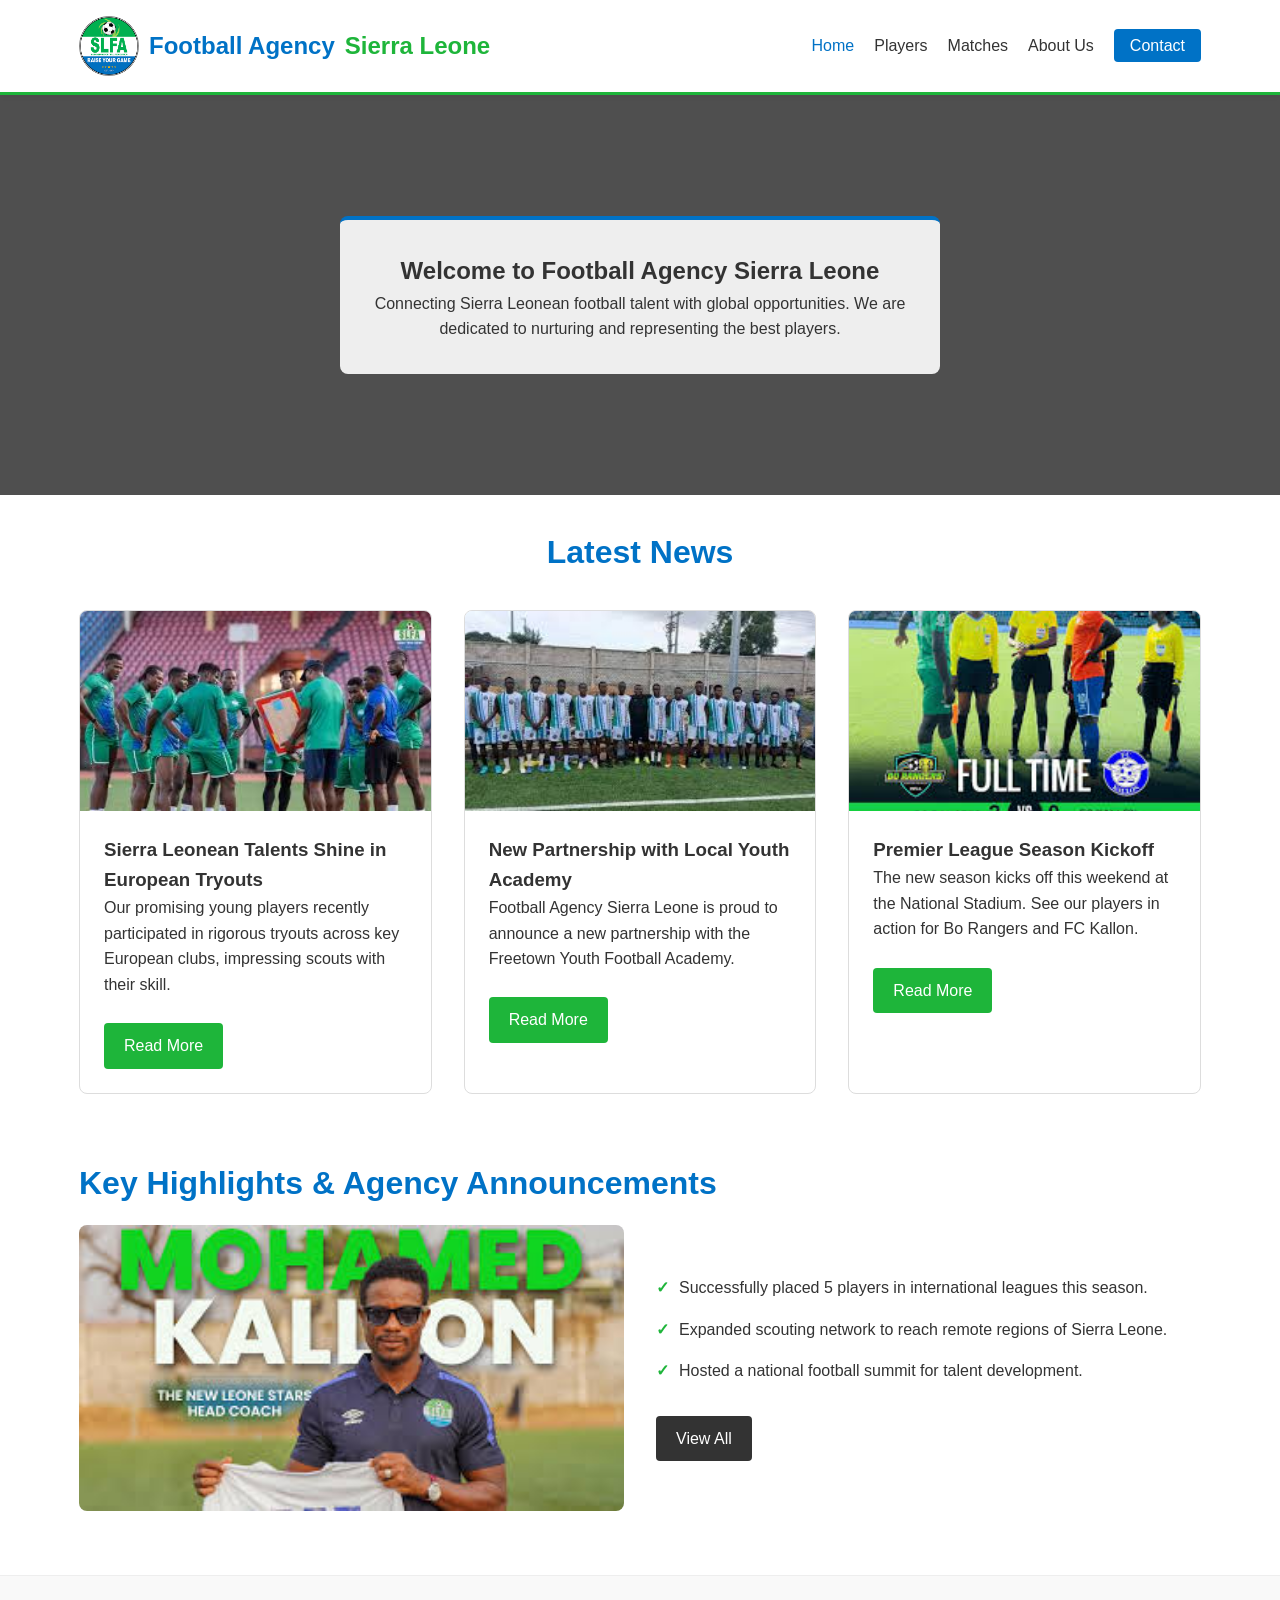
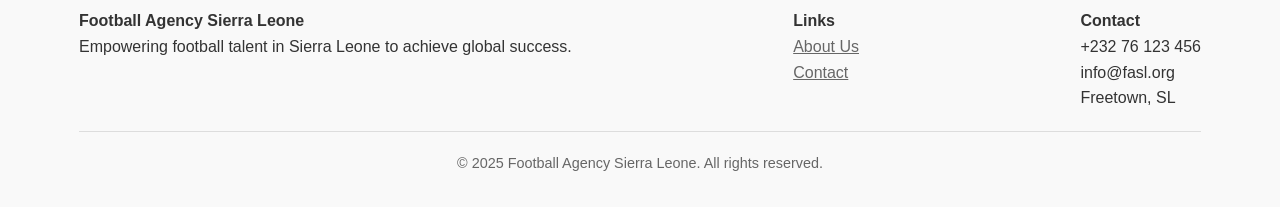
<file: index.html>
<!DOCTYPE html>
<html lang="en">
<head>
    <meta charset="UTF-8">
    <meta name="viewport" content="width=device-width, initial-scale=1.0">
    <title>Football Agency Sierra Leone - Home</title>
    <link rel="stylesheet" href="style.css">
</head>
<body>

    <header>
        <div class="container">
            <nav>
                <div class="logo">
                    <img src="logo.png" alt="Logo" style="border-radius: 50%;" width="60" height="60">
                    Football Agency <span>Sierra Leone</span>
                </div>
                <ul class="nav-links">
                    <li><a href="index.html" class="active">Home</a></li>
                    <li><a href="players.html">Players</a></li>
                    <li><a href="matches.html">Matches</a></li>
                    <li><a href="about.html">About Us</a></li>
                    <li><a href="contact.html" class="btn-nav">Contact</a></li>
                </ul>
                <button class="nav-toggle" aria-label="toggle navigation">
                    &#9776; </button>
            </nav>
        </div>
    </header>

    <main>
        <section class="hero">
            <div style="position: absolute; width: 100%; height: 100%; overflow: hidden; z-index: -1;">
                <img src="banner.jpg" alt="Hero Background" style="width: 100%; height: 100%; object-fit: cover; opacity: 0.50;">
            </div>
            
            <div class="hero-overlay">
                <h1>Welcome to Football Agency Sierra Leone</h1>
                <p>Connecting Sierra Leonean football talent with global opportunities. We are dedicated to nurturing and representing the best players.</p>
            </div>
        </section>

        <section class="container">
            <h2 class="section-title" style="text-align: center;">Latest News</h2>
            <div class="grid-3">
                <div class="news-card">
                    <img src="training.jpg" alt="Training" class="img-placeholder" style="height: 200px;">
                    <div class="card-content">
                        <h3>Sierra Leonean Talents Shine in European Tryouts</h3>
                        <p>Our promising young players recently participated in rigorous tryouts across key European clubs, impressing scouts with their skill.</p>
                        <br>
                        <a href="#" class="btn">Read More</a>
                    </div>
                </div>
                <div class="news-card">
                    <img src="patnership.jpg" alt="Partnership" class="img-placeholder" style="height: 200px;">
                    <div class="card-content">
                        <h3>New Partnership with Local Youth Academy</h3>
                        <p>Football Agency Sierra Leone is proud to announce a new partnership with the Freetown Youth Football Academy.</p>
                        <br>
                        <a href="#" class="btn">Read More</a>
                    </div>
                </div>
                <div class="news-card">
                    <img src="bvf.jpg" alt="League" class="img-placeholder" style="height: 200px;">
                    <div class="card-content">
                        <h3>Premier League Season Kickoff</h3>
                        <p>The new season kicks off this weekend at the National Stadium. See our players in action for Bo Rangers and FC Kallon.</p>
                        <br>
                        <a href="#" class="btn">Read More</a>
                    </div>
                </div>
            </div>
        </section>

        <section class="container" style="margin-top: 4rem; margin-bottom: 4rem;">
            <h2 class="section-title">Key Highlights & Agency Announcements</h2>
            <div style="display: flex; gap: 2rem; flex-wrap: wrap;">
                <div style="flex: 1; min-width: 300px;">
                    <img src="key.jpg" alt="Highlights" class="img-placeholder" style="width: 100%; border-radius: 8px;">
                </div>
                <div style="flex: 1; min-width: 300px; display: flex; flex-direction: column; justify-content: center;">
                    <ul style="list-style: none; gap: 1rem; display: flex; flex-direction: column;">
                        <li style="display: flex; gap: 10px; align-items: flex-start;">
                            <span style="color: var(--primary-green); font-weight: bold;">✓</span>
                            Successfully placed 5 players in international leagues this season.
                        </li>
                        <li style="display: flex; gap: 10px; align-items: flex-start;">
                            <span style="color: var(--primary-green); font-weight: bold;">✓</span>
                            Expanded scouting network to reach remote regions of Sierra Leone.
                        </li>
                        <li style="display: flex; gap: 10px; align-items: flex-start;">
                            <span style="color: var(--primary-green); font-weight: bold;">✓</span>
                            Hosted a national football summit for talent development.
                        </li>
                    </ul>
                    <div style="margin-top: 2rem;">
                        <a href="#" class="btn" style="background-color: #333;">View All</a>
                    </div>
                </div>
            </div>
        </section>

    </main>

    <footer>
        <div class="container">
            <div class="footer-content">
                <div>
                    <h4>Football Agency Sierra Leone</h4>
                    <p>Empowering football talent in Sierra Leone to achieve global success.</p>
                </div>
                <div>
                    <h4>Links</h4>
                    <ul style="list-style: none;">
                        <li><a href="about.html" style="color: #666;">About Us</a></li>
                        <li><a href="contact.html" style="color: #666;">Contact</a></li>
                    </ul>
                </div>
                <div>
                    <h4>Contact</h4>
                    <p>+232 76 123 456</p>
                    <p>info@fasl.org</p>
                    <p>Freetown, SL</p>
                </div>
            </div>
            <div class="footer-bottom">
                &copy; 2025 Football Agency Sierra Leone. All rights reserved.
            </div>
        </div>
    </footer>

    <script src="script.js"></script>
</body>
</html>
</file>
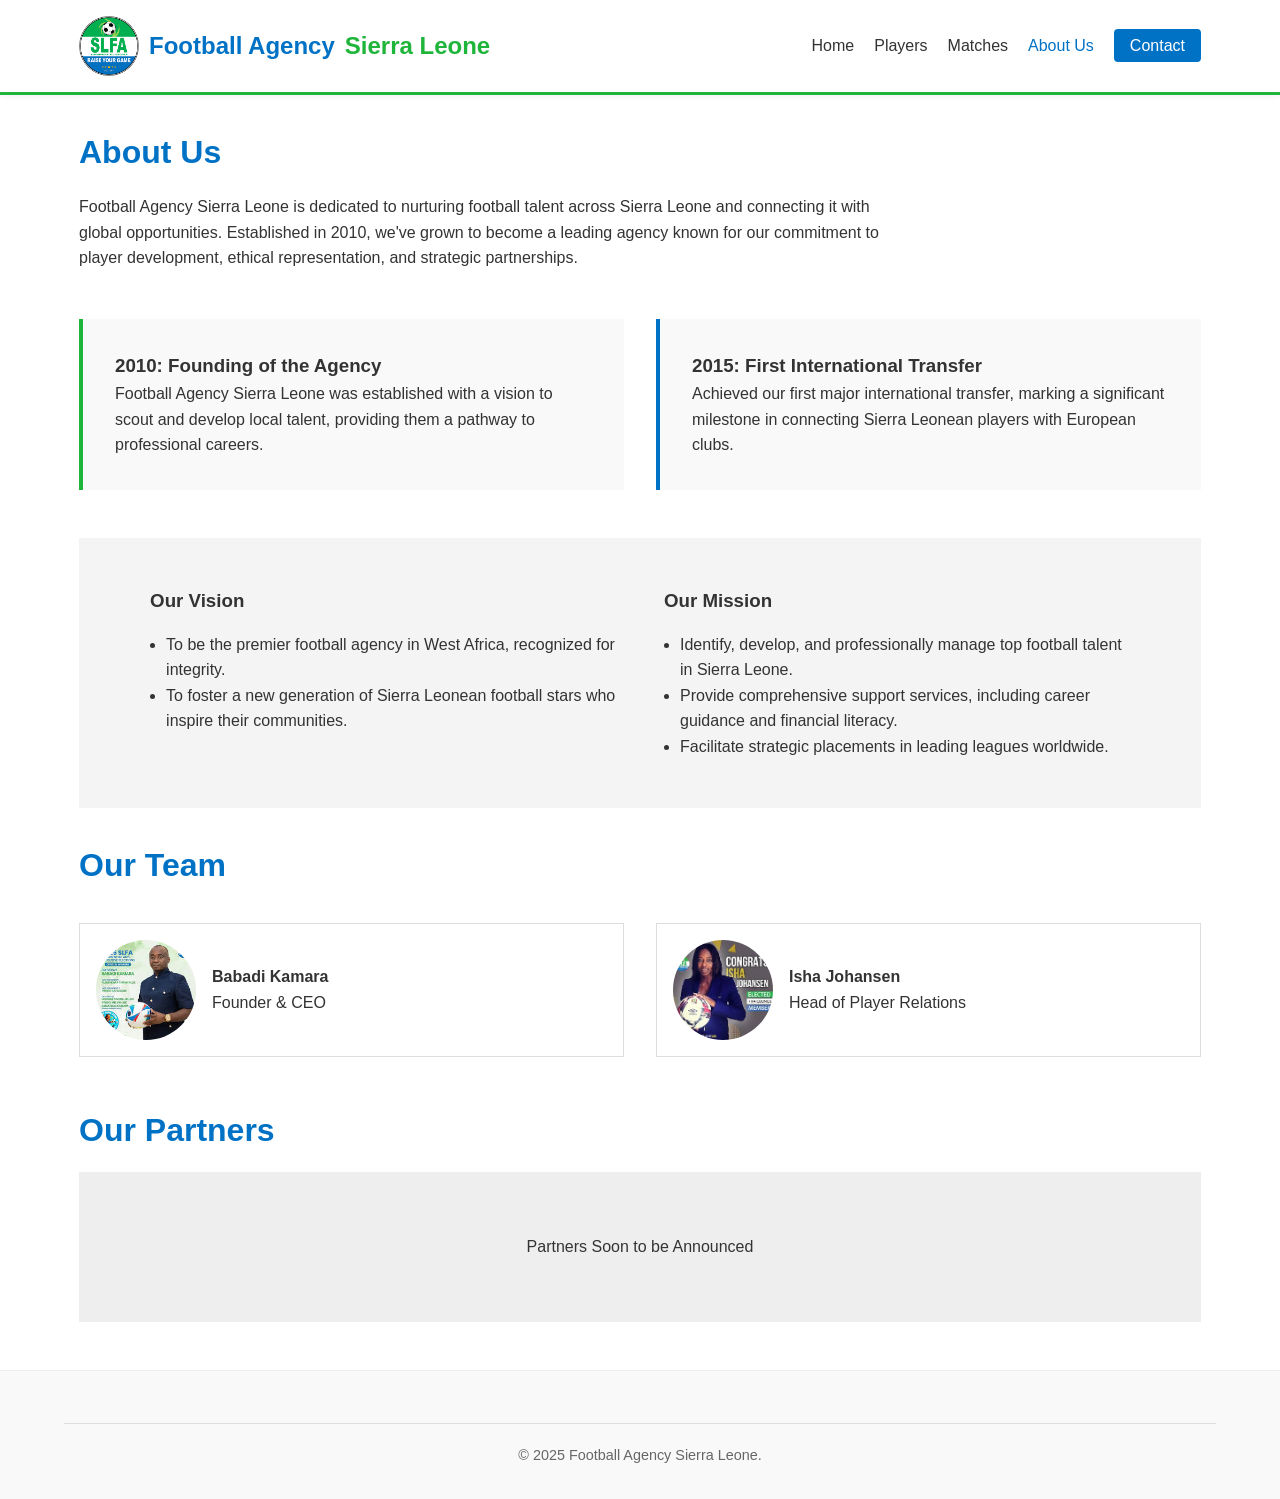
<file: about.html>
<!DOCTYPE html>
<html lang="en">
<head>
    <meta charset="UTF-8">
    <meta name="viewport" content="width=device-width, initial-scale=1.0">
    <title>About Us - Football Agency Sierra Leone</title>
    <link rel="stylesheet" href="style.css">
</head>
<body>

    <header>
        <div class="container">
            <nav>
                <div class="logo">
                    <img src="logo.png" alt="Logo" style="border-radius: 50%;" width="60" height="60">
                    Football Agency <span>Sierra Leone</span>
                </div>
                <ul class="nav-links">
                    <li><a href="index.html">Home</a></li>
                    <li><a href="players.html">Players</a></li>
                    <li><a href="matches.html">Matches</a></li>
                    <li><a href="about.html" class="active">About Us</a></li>
                    <li><a href="contact.html" class="btn-nav">Contact</a></li>
                </ul>
                <button class="nav-toggle" aria-label="toggle navigation">
                    &#9776; </button>
            </nav>
        </div>
    </header>

    <main class="container" style="margin-top: 2rem;">
        <h1 class="section-title">About Us</h1>
        <p style="max-width: 800px; margin-bottom: 3rem;">
            Football Agency Sierra Leone is dedicated to nurturing football talent across Sierra Leone and connecting it with global opportunities. Established in 2010, we've grown to become a leading agency known for our commitment to player development, ethical representation, and strategic partnerships.
        </p>

        <div class="timeline-grid">
            <div style="background: #f9f9f9; padding: 2rem; border-left: 4px solid var(--primary-green);">
                <h3>2010: Founding of the Agency</h3>
                <p>Football Agency Sierra Leone was established with a vision to scout and develop local talent, providing them a pathway to professional careers.</p>
            </div>
            <div style="background: #f9f9f9; padding: 2rem; border-left: 4px solid var(--primary-blue);">
                <h3>2015: First International Transfer</h3>
                <p>Achieved our first major international transfer, marking a significant milestone in connecting Sierra Leonean players with European clubs.</p>
            </div>
        </div>

        <div class="mission-vision">
            <div class="container mv-grid">
                <div>
                    <h3>Our Vision</h3>
                    <ul style="margin-left: 1rem; margin-top: 1rem;">
                        <li>To be the premier football agency in West Africa, recognized for integrity.</li>
                        <li>To foster a new generation of Sierra Leonean football stars who inspire their communities.</li>
                    </ul>
                </div>
                <div>
                    <h3>Our Mission</h3>
                    <ul style="margin-left: 1rem; margin-top: 1rem;">
                        <li>Identify, develop, and professionally manage top football talent in Sierra Leone.</li>
                        <li>Provide comprehensive support services, including career guidance and financial literacy.</li>
                        <li>Facilitate strategic placements in leading leagues worldwide.</li>
                    </ul>
                </div>
            </div>
        </div>

        <h2 class="section-title">Our Team</h2>
        <div class="grid-3">
            <div class="team-card">
                <img src="ceo.jpg" alt="Babadi Kamara" class="team-img">
                <div>
                    <h4>Babadi Kamara</h4>
                    <p>Founder & CEO</p>
                </div>
            </div>
            <div class="team-card">
                <img src="isha.jpg" alt="Isha Johansen" class="team-img">
                <div>
                    <h4>Isha Johansen</h4>
                    <p>Head of Player Relations</p>
                </div>
            </div>
        </div>

        <h2 class="section-title" style="margin-top: 3rem;">Our Partners</h2>
        <div style="background: #eee; height: 150px; display: flex; align-items: center; justify-content: center; margin-bottom: 3rem;">
            <p>Partners Soon to be Announced</p>
        </div>

    </main>

    <footer>
        <div class="container footer-bottom">
            &copy; 2025 Football Agency Sierra Leone.
        </div>
    </footer>
    <script src="script.js"></script>
</body>
</html>
</file>
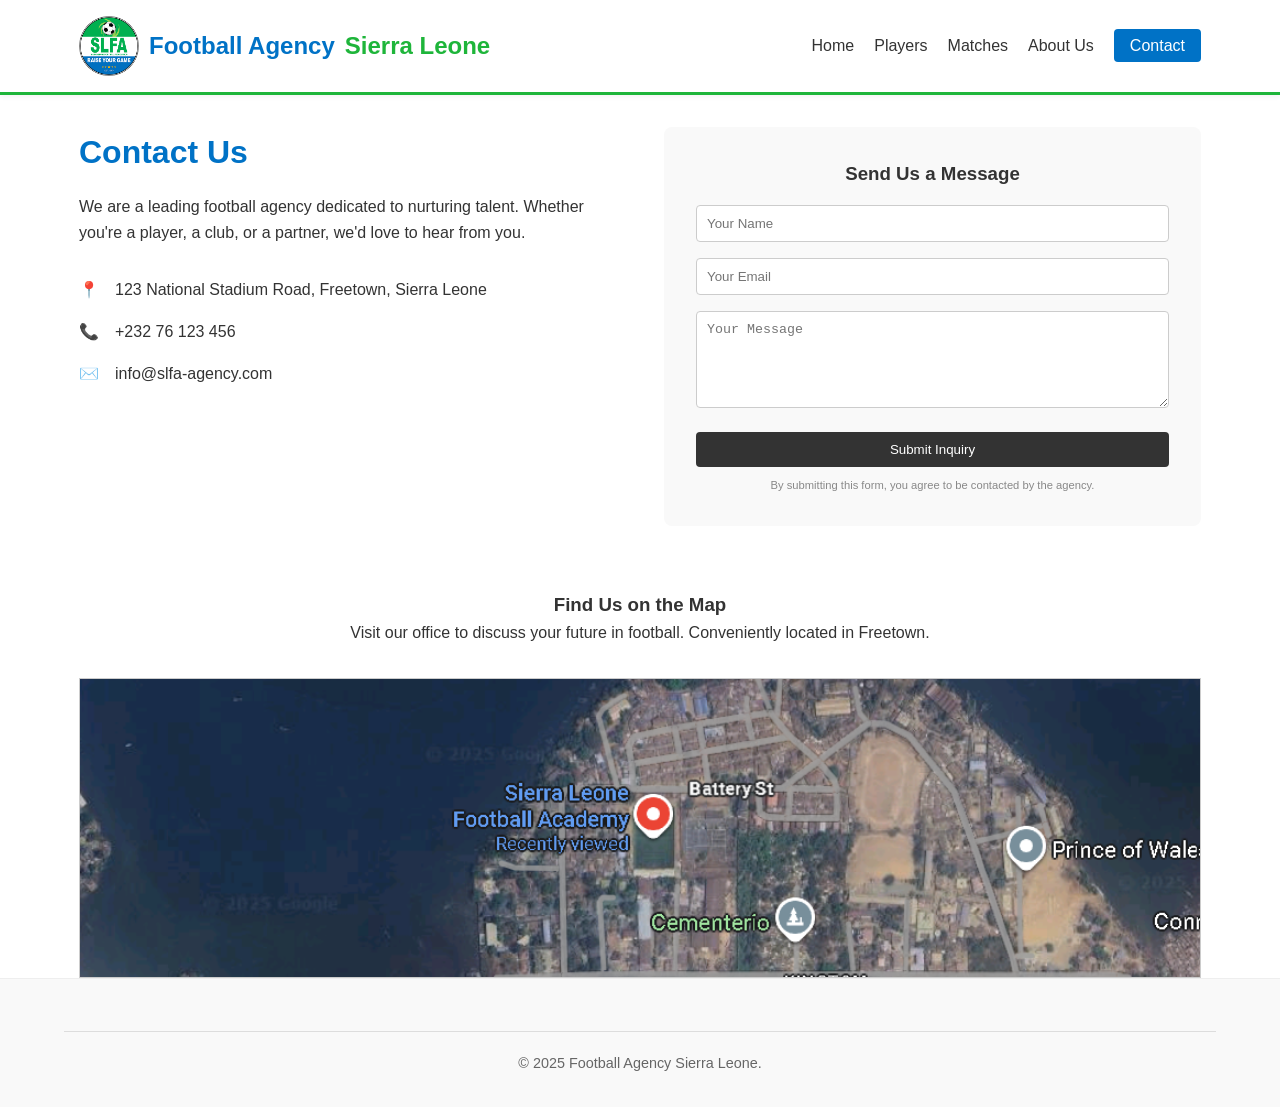
<file: contact.html>
<!DOCTYPE html>
<html lang="en">
<head>
    <meta charset="UTF-8">
    <meta name="viewport" content="width=device-width, initial-scale=1.0">
    <title>Contact Us - SLFA</title>
    <link rel="stylesheet" href="style.css">
</head>
<body>

    <header>
        <div class="container">
            <nav>
                <div class="logo">
                    <img src="logo.png" alt="Logo" style="border-radius: 50%;" width="60" height="60">
                    Football Agency <span>Sierra Leone</span>
                </div>
                <ul class="nav-links">
                    <li><a href="index.html">Home</a></li>
                    <li><a href="players.html">Players</a></li>
                    <li><a href="matches.html">Matches</a></li>
                    <li><a href="about.html">About Us</a></li>
                    <li><a href="contact.html" class="active btn-nav">Contact</a></li>
                </ul>
                <button class="nav-toggle" aria-label="toggle navigation">
                    &#9776; </button>
            </nav>
        </div>
    </header>

    <main class="container">
        
        <div class="contact-container">
            <div>
                <h1 class="section-title">Contact Us</h1>
                <p style="margin-bottom: 2rem;">We are a leading football agency dedicated to nurturing talent. Whether you're a player, a club, or a partner, we'd love to hear from you.</p>
                
                <div style="display: flex; flex-direction: column; gap: 1rem;">
                    <div style="display: flex; gap: 1rem; align-items: center;">
                        <span style="color: var(--primary-green);">📍</span>
                        <p>123 National Stadium Road, Freetown, Sierra Leone</p>
                    </div>
                    <div style="display: flex; gap: 1rem; align-items: center;">
                        <span style="color: var(--primary-green);">📞</span>
                        <p>+232 76 123 456</p>
                    </div>
                    <div style="display: flex; gap: 1rem; align-items: center;">
                        <span style="color: var(--primary-green);">✉️</span>
                        <p>info@slfa-agency.com</p>
                    </div>
                </div>
            </div>

            <div style="background: #f9f9f9; padding: 2rem; border-radius: 8px;">
                <h3 style="text-align: center; margin-bottom: 1rem;">Send Us a Message</h3>
                <form id="contact-form">
                    <div class="form-group">
                        <input type="text" placeholder="Your Name" name="name" required>
                    </div>
                    <div class="form-group">
                        <input type="email" placeholder="Your Email" name="email" required>
                    </div>
                    <div class="form-group">
                        <textarea rows="5" placeholder="Your Message" name="message" required></textarea>
                    </div>
                    <button type="submit" class="btn" style="width: 100%; background-color: #333;">Submit Inquiry</button>
                    <p style="font-size: 0.7rem; color: #888; margin-top: 10px; text-align: center;">By submitting this form, you agree to be contacted by the agency.</p>
                </form>
                </div>
        </div>

        <div style="margin-top: 4rem; text-align: center;">
            <h3>Find Us on the Map</h3>
            <p>Visit our office to discuss your future in football. Conveniently located in Freetown.</p>
            
            <div class="map-placeholder">
                <img src="map.png" alt="Map Location" style="width: 100%; height: 100%; object-fit: cover;">
            </div>
        </div>

    </main>

    <footer>
        <div class="container footer-bottom">
            &copy; 2025 Football Agency Sierra Leone.
        </div>
    </footer>
    <script src="script.js"></script>
</body>
</html>
</file>
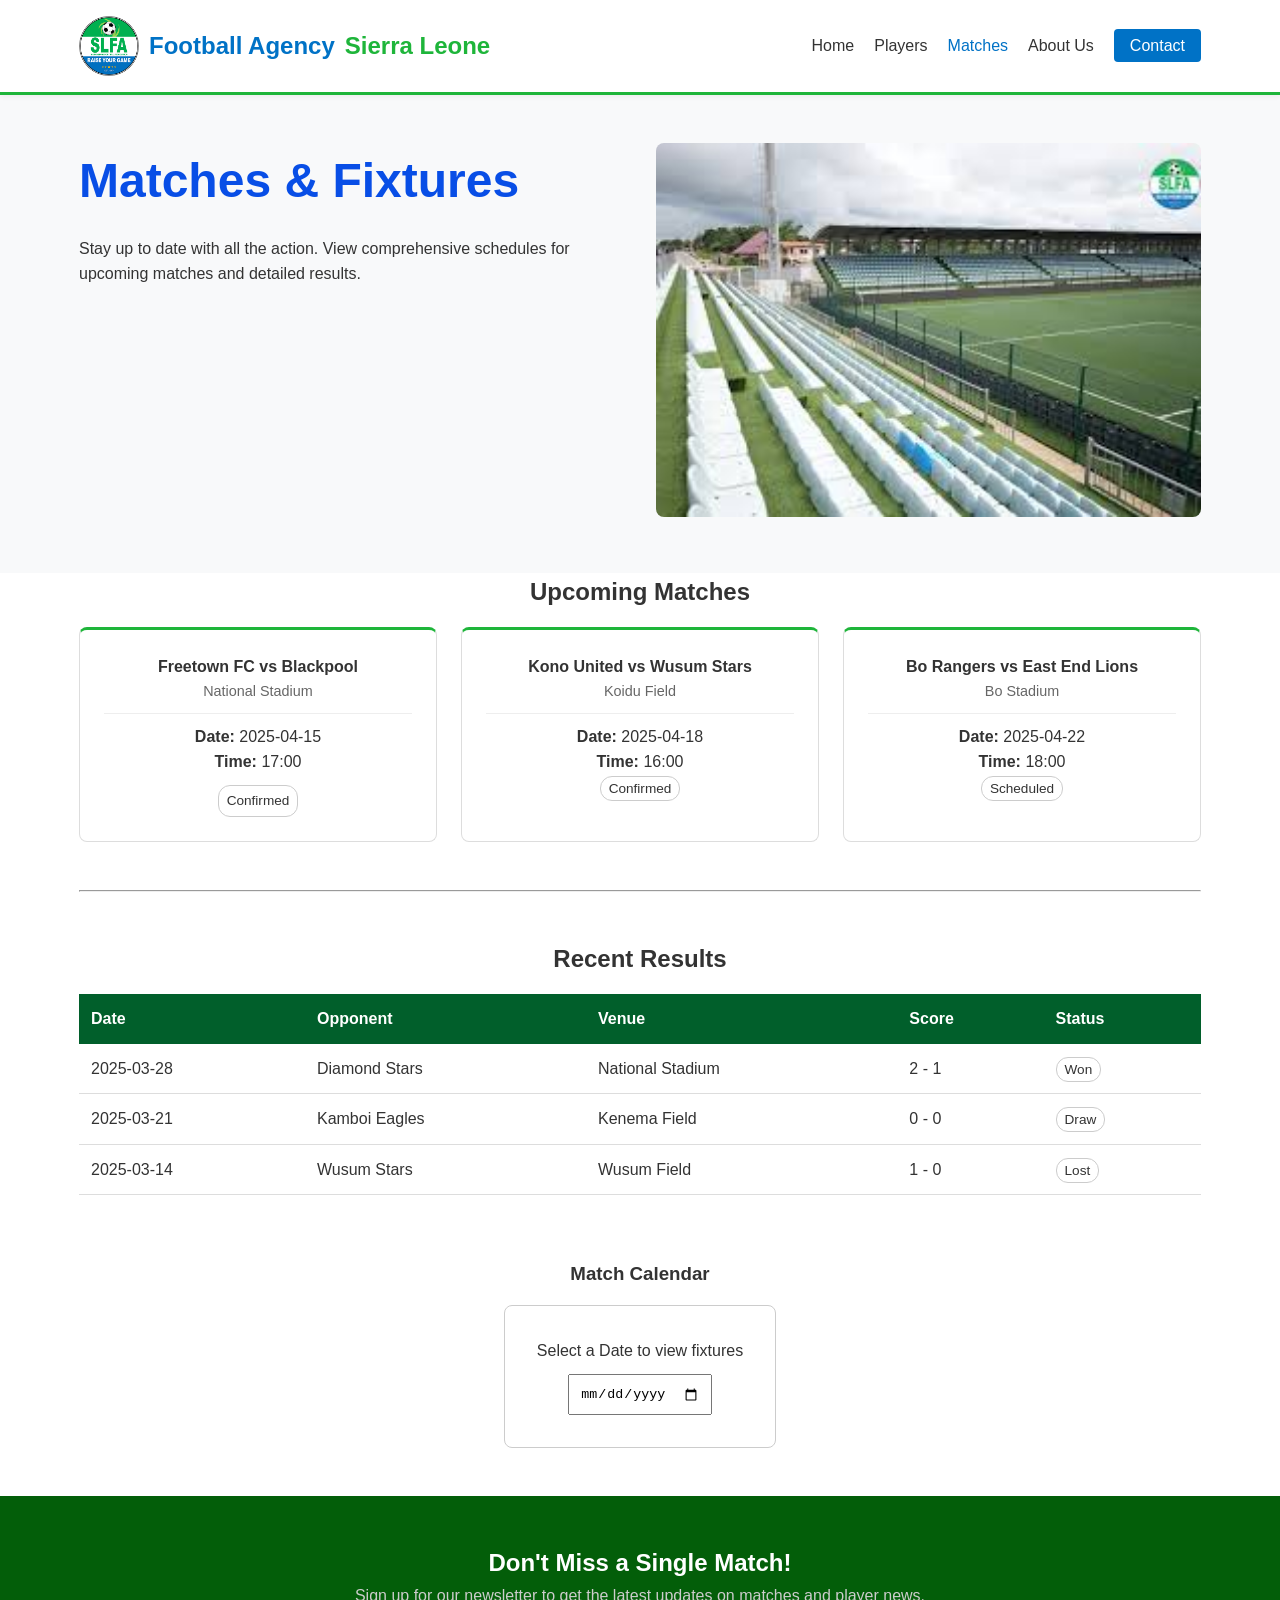
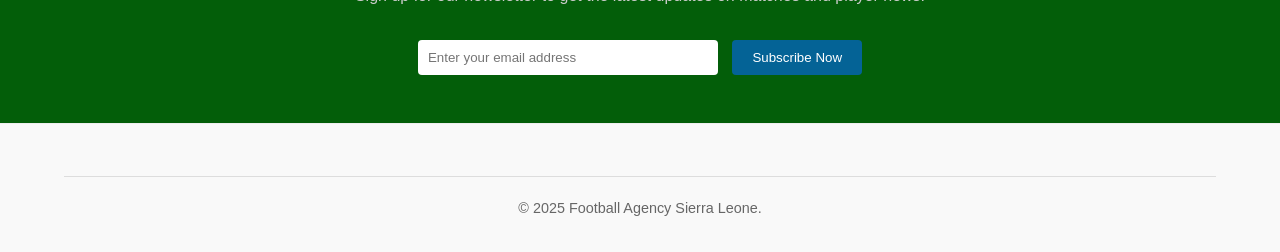
<file: matches.html>
<!DOCTYPE html>
<html lang="en">
<head>
    <meta charset="UTF-8">
    <meta name="viewport" content="width=device-width, initial-scale=1.0">
    <title>Matches & Fixtures - SLFA</title>
    <link rel="stylesheet" href="style.css">
</head>
<body>

    <header>
        <div class="container">
            <nav>
                <div class="logo">
                    <img src="logo.png" alt="Logo" style="border-radius: 50%;" width="60" height="60">
                    Football Agency <span>Sierra Leone</span>
                </div>
                <ul class="nav-links">
                    <li><a href="index.html">Home</a></li>
                    <li><a href="players.html">Players</a></li>
                    <li><a href="matches.html" class="active">Matches</a></li>
                    <li><a href="about.html">About Us</a></li>
                    <li><a href="contact.html" class="btn-nav">Contact</a></li>
                </ul>
                <button class="nav-toggle" aria-label="toggle navigation">
                    &#9776; </button>
            </nav>
        </div>
    </header>

    <div style="background-color: #f8f9fa; padding: 3rem 0;">
        <div class="container" style="display: flex; flex-wrap: wrap; gap: 2rem;">
            <div style="flex: 1;">
                <h1 style= "font-size: 3rem; margin-bottom: 1rem; color: rgb(8, 78, 230);">Matches & Fixtures</h1>
                <p>Stay up to date with all the action. View comprehensive schedules for upcoming matches and detailed results.</p>
            </div>
            <div style="flex: 1;">
            <img src="stadium.jpg" alt="Stadium" style="width: 100%; border-radius: 8px;">
        </div>
        </div>
    </div>

    <main class="container">
        
        <h2 style="text-align: center; margin-bottom: 1rem;">Upcoming Matches</h2>
        <div class="matches-grid">
            <div class="match-card">
                <h4>Freetown FC vs Blackpool</h4>
                <p style="font-size: 0.9rem; color: #666;">National Stadium</p>
                <hr style="margin: 10px 0; border: 0; border-top: 1px solid #eee;">
                <p><strong>Date:</strong> 2025-04-15</p>
                <p><strong>Time:</strong> 17:00</p>
                <span class="status-badge" style="margin-top: 10px; display: inline-block;">Confirmed</span>
            </div>

            <div class="match-card">
                <h4>Kono United vs Wusum Stars</h4>
                <p style="font-size: 0.9rem; color: #666;">Koidu Field</p>
                <hr style="margin: 10px 0; border: 0; border-top: 1px solid #eee;">
                <p><strong>Date:</strong> 2025-04-18</p>
                <p><strong>Time:</strong> 16:00</p>
                <span class="status-badge">Confirmed</span>
            </div>

            <div class="match-card">
                <h4>Bo Rangers vs East End Lions</h4>
                <p style="font-size: 0.9rem; color: #666;">Bo Stadium</p>
                <hr style="margin: 10px 0; border: 0; border-top: 1px solid #eee;">
                <p><strong>Date:</strong> 2025-04-22</p>
                <p><strong>Time:</strong> 18:00</p>
                <span class="status-badge">Scheduled</span>
            </div>
        </div>

        <hr style="margin: 3rem 0; border-color: #eee;">

        <h2 style="text-align: center;">Recent Results</h2>
        <div style="overflow-x: auto;">
            <table class="results-table">
                <thead>
                    <tr>
                        <th>Date</th>
                        <th>Opponent</th>
                        <th>Venue</th>
                        <th>Score</th>
                        <th>Status</th>
                    </tr>
                </thead>
                <tbody>
                    <tr>
                        <td>2025-03-28</td>
                        <td>Diamond Stars</td>
                        <td>National Stadium</td>
                        <td>2 - 1</td>
                        <td><span class="status-badge">Won</span></td>
                    </tr>
                    <tr>
                        <td>2025-03-21</td>
                        <td>Kamboi Eagles</td>
                        <td>Kenema Field</td>
                        <td>0 - 0</td>
                        <td><span class="status-badge">Draw</span></td>
                    </tr>
                    <tr>
                        <td>2025-03-14</td>
                        <td>Wusum Stars</td>
                        <td>Wusum Field</td>
                        <td>1 - 0</td>
                        <td><span class="status-badge">Lost</span></td>
                    </tr>
                </tbody>
            </table>
        </div>

        <div style="text-align: center; margin-top: 4rem;">
            <h3>Match Calendar</h3>
            <div style="border: 1px solid #ccc; padding: 2rem; display: inline-block; margin-top: 1rem; border-radius: 8px;">
                <p>Select a Date to view fixtures</p>
                <input type="date" style="padding: 10px; margin-top: 10px;">
            </div>
        </div>

    </main>

    <section class="newsletter">
        <h2>Don't Miss a Single Match!</h2>
        <p style="margin-bottom: 2rem; color: #ccc;">Sign up for our newsletter to get the latest updates on matches and player news.</p>
        <form>
            <input type="email" placeholder="Enter your email address">
            <button type="button" class="btn" style="background-color: rgb(4, 99, 150); color: rgb(255, 255, 255);">Subscribe Now</button>
        </form>
    </section>

    <footer>
        <div class="container footer-bottom">
            &copy; 2025 Football Agency Sierra Leone.
        </div>
    </footer>
    <script src="script.js"></script>
</body>
</html>
</file>
<file: style.css>
/* style.css */
:root {
    --primary-green: #1EB53A; /* Sierra Leone Green */
    --primary-blue: #0072C6;  /* Sierra Leone Blue */
    --white: #ffffff;
    --light-gray: #f4f4f4;
    --dark-text: #333;
    --border-color: #ddd;
    --error-red: #C63030;
}

* {
    box-sizing: border-box;
    margin: 0;
    padding: 0;
}

body {
    font-family: 'Segoe UI', Tahoma, Geneva, Verdana, sans-serif;
    line-height: 1.6;
    color: var(--dark-text);
    background-color: var(--white);
    display: flex;
    flex-direction: column;
    min-height: 100vh;
}

/* --- Navigation --- */
header {
    background-color: var(--white);
    border-bottom: 3px solid var(--primary-green);
    padding: 1rem 0;
    position: sticky;
    top: 0;
    z-index: 1000;
    box-shadow: 0 2px 5px rgba(0,0,0,0.05);
}

.container {
    width: 90%;
    max-width: 1200px;
    margin: 0 auto;
    padding: 0 15px;
}

nav {
    display: flex;
    justify-content: space-between;
    align-items: center;
}

.logo {
    font-size: 1.5rem;
    font-weight: bold;
    color: var(--primary-blue);
    display: flex;
    align-items: center;
    gap: 10px;
}

.logo span {
    color: var(--primary-green);
}

.nav-links {
    list-style: none;
    display: flex;
    gap: 20px;
}

.nav-links a {
    text-decoration: none;
    color: var(--dark-text);
    font-weight: 500;
    transition: color 0.3s;
}

.nav-links a:hover, .nav-links a.active {
    color: var(--primary-blue);
}

.btn-nav {
    background-color: var(--primary-blue);
    color: white !important;
    padding: 8px 16px;
    border-radius: 4px;
}

.btn-nav:hover {
    background-color: var(--primary-green);
}

/* --- JS Enhanced Styles (NEW) --- */

/* Mobile Menu Toggle Button */
.nav-toggle {
    display: none; /* Hide by default on desktop */
    background: none;
    border: none;
    font-size: 2rem;
    cursor: pointer;
    color: var(--primary-green);
}

/* Player Filtering Tweak */
.filter-bar select {
    transition: all 0.3s ease;
    border: 2px solid var(--border-color);
    box-shadow: 0 2px 5px rgba(0,0,0,0.05);
}

.filter-bar select:focus {
    border-color: var(--primary-blue);
    box-shadow: 0 0 0 2px rgba(0, 114, 198, 0.2);
    outline: none;
}

/* Form Feedback Styling */
.feedback {
    margin-top: 15px;
    padding: 12px;
    border-radius: 4px;
    font-weight: bold;
    text-align: center;
    transition: all 0.3s ease;
}

.feedback.success {
    background-color: var(--primary-green);
    color: var(--white);
    border: 1px solid var(--primary-green);
}

.feedback.error {
    background-color: var(--error-red);
    color: var(--white);
    border: 1px solid var(--error-red);
}


/* --- Footer --- */
footer {
    background-color: #f9f9f9;
    padding: 2rem 0;
    margin-top: auto;
    border-top: 1px solid #eee;
}

.footer-content {
    display: flex;
    justify-content: space-between;
    flex-wrap: wrap;
    gap: 20px;
}

.footer-bottom {
    text-align: center;
    margin-top: 20px;
    padding-top: 20px;
    border-top: 1px solid #ddd;
    font-size: 0.9rem;
    color: #666;
}

/* --- Components & Utils --- */
.img-placeholder {
    background-color: #ddd;
    display: flex;
    align-items: center;
    justify-content: center;
    color: #666;
    font-weight: bold;
    width: 100%;
    height: 100%;
    min-height: 200px;
    object-fit: cover;
}

.section-title {
    font-size: 2rem;
    margin-bottom: 1rem;
    color: var(--primary-blue);
}

.btn {
    display: inline-block;
    background-color: var(--primary-green);
    color: white;
    padding: 10px 20px;
    text-decoration: none;
    border-radius: 4px;
    border: none;
    cursor: pointer;
    transition: background 0.3s;
}

.btn:hover {
    background-color: var(--primary-blue);
}

.grid-3 {
    display: grid;
    grid-template-columns: repeat(auto-fit, minmax(300px, 1fr));
    gap: 2rem;
    margin-top: 2rem;
}

/* --- Home Page --- */
.hero {
    position: relative;
    height: 400px;
    background-color: #4f4f4f;
    display: flex;
    align-items: center;
    justify-content: center;
    text-align: center;
    margin-bottom: 2rem;
}

.hero-overlay {
    background: rgba(255, 255, 255, 0.9);
    padding: 2rem;
    border-radius: 8px;
    max-width: 600px;
    border-top: 4px solid var(--primary-blue);
}

.news-card, .player-card, .match-card {
    border: 1px solid var(--border-color);
    border-radius: 8px;
    overflow: hidden;
    background: white;
    transition: transform 0.2s, box-shadow 0.2s;
}

.news-card:hover, .player-card:hover {
    transform: translateY(-5px);
    box-shadow: 0 5px 15px rgba(0,0,0,0.1);
}

.card-content {
    padding: 1.5rem;
}

/* --- About Page --- */
.timeline-grid {
    display: grid;
    grid-template-columns: 1fr 1fr;
    gap: 2rem;
    margin-bottom: 3rem;
}

.mission-vision {
    background-color: var(--light-gray);
    padding: 3rem 0;
    margin: 2rem 0;
}

.mv-grid {
    display: grid;
    grid-template-columns: 1fr 1fr;
    gap: 3rem;
}

.team-card {
    display: flex;
    gap: 1rem;
    border: 1px solid var(--border-color);
    padding: 1rem;
    align-items: center;
}

.team-img {
    width: 100px;
    height: 100px;
    background: #ccc;
    border-radius: 50%;
}

/* --- Players Page --- */
.filter-bar {
    margin: 2rem 0;
    display: flex;
    gap: 1rem;
}

.filter-bar select {
    padding: 10px;
    border-radius: 4px;
    min-width: 150px;
}

.player-img-container {
    height: 250px;
    background: #eee;
    overflow: hidden;
}

.player-tag {
    background: var(--primary-blue);
    color: white;
    padding: 2px 8px;
    border-radius: 12px;
    font-size: 0.8rem;
    text-transform: uppercase;
}

/* --- Matches Page --- */
.matches-grid {
    display: grid;
    grid-template-columns: repeat(auto-fit, minmax(250px, 1fr));
    gap: 1.5rem;
    margin-bottom: 3rem;
}

.match-card {
    text-align: center;
    padding: 1.5rem;
    border-top: 3px solid var(--primary-green);
}

.results-table {
    width: 100%;
    border-collapse: collapse;
    margin-top: 1rem;
}

.results-table th {
    background-color: rgb(1, 95, 43);
    color: white;
    padding: 12px;
    text-align: left;
}

.results-table td {
    padding: 12px;
    border-bottom: 1px solid #ddd;
}

.status-badge {
    border: 1px solid #ccc;
    padding: 4px 8px;
    border-radius: 12px;
    font-size: 0.85rem;
}

.newsletter {
    background-color: rgb(3, 94, 9);
    color: white;
    text-align: center;
    padding: 3rem 1rem;
    margin-top: 3rem;
}

.newsletter input {
    padding: 10px;
    width: 300px;
    margin-right: 10px;
    border: none;
    border-radius: 4px;
}

/* --- Contact Page --- */
.contact-container {
    display: grid;
    grid-template-columns: 1fr 1fr;
    gap: 3rem;
    margin-top: 2rem;
}

.form-group {
    margin-bottom: 1rem;
}

.form-group input, .form-group textarea {
    width: 100%;
    padding: 10px;
    border: 1px solid #ccc;
    border-radius: 4px;
}

.map-placeholder {
    width: 100%;
    height: 300px;
    background-color: #e0e0e0;
    display: flex;
    align-items: center;
    justify-content: center;
    color: #555;
    border: 1px solid #ccc;
    margin-top: 2rem;
}

/* Responsive */
@media (max-width: 768px) {
    nav { 
        flex-direction: row; /* Keep logo and toggle on one line */
        justify-content: space-between;
        align-items: center;
    }
    
    .nav-toggle {
        display: block; /* Show hamburger menu on mobile */
    }

    .nav-links {
        display: none; /* Hide navigation links by default */
        flex-direction: column;
        width: 100%;
        position: absolute;
        top: 90px; /* Below the header */
        left: 0;
        background-color: var(--white);
        border-top: 1px solid var(--border-color);
        box-shadow: 0 5px 10px rgba(0,0,0,0.1);
        padding: 1rem 0;
    }

    .nav-links li {
        text-align: center;
        width: 100%;
        padding: 10px 0;
    }
    
    .nav-links a {
        display: block;
        padding: 5px 0;
    }

    /* JavaScript Toggle Class */
    .nav-links.nav-open {
        display: flex; /* Show the links when JS adds this class */
    }

    .timeline-grid, .mv-grid, .contact-container { grid-template-columns: 1fr; }
    .hero { height: auto; padding: 3rem 1rem; }
    .newsletter input { width: 100%; margin-bottom: 10px; }
    
    .filter-bar {
        flex-direction: column;
    }
    .filter-bar select {
        width: 100%;
    }
}
</file>
